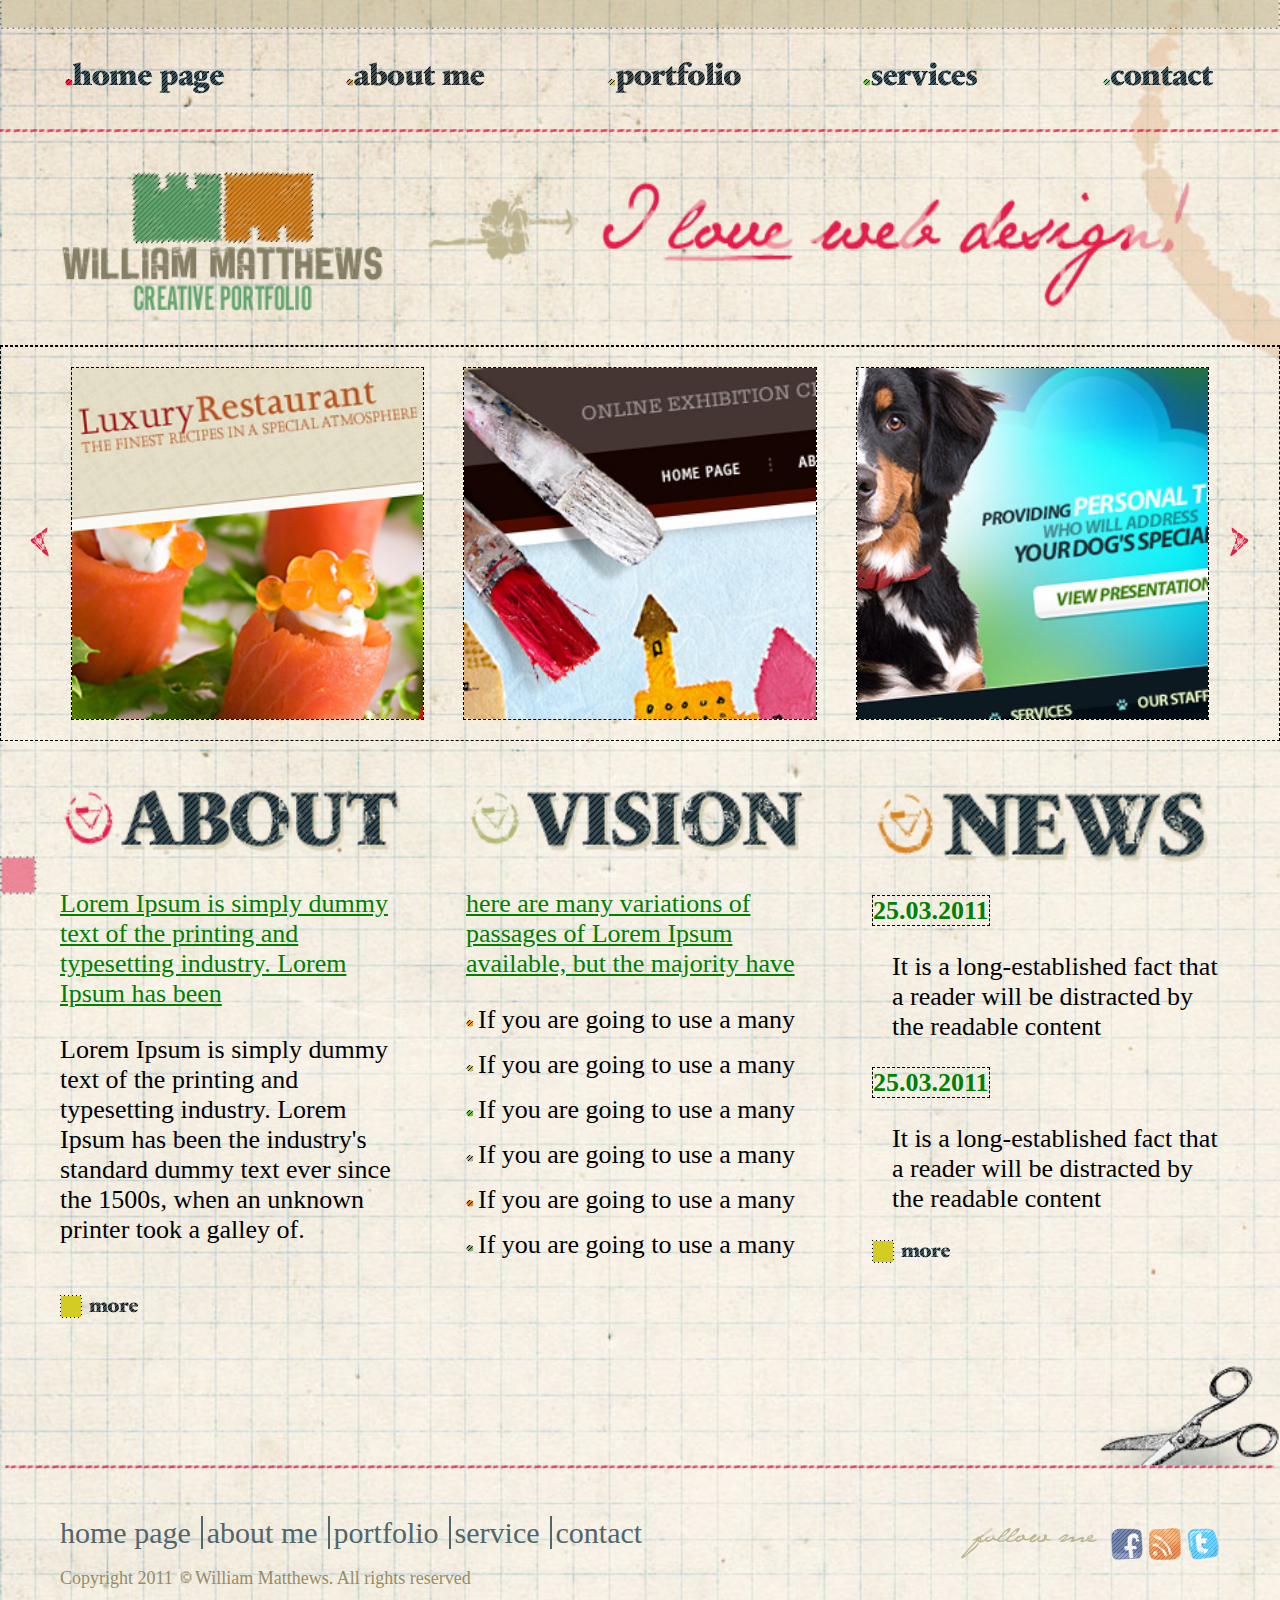
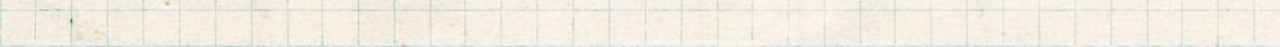
<file: index.html>
<!DOCTYPE html>
<html lang="en">
<head>
    <meta charset="UTF-8">
    <title>Home</title>
    <link rel="stylesheet" href="style.css">
</head>
<body>
<main class="main">
    <header>
        <img width="100%" src="images\top_line.png" alt="no image">
        <div class="menu">
            <a href="index.html"><img src="images\btn_1.png" alt="no image"></a>
            <a href="about.html"><img src="images\btn_2.png" alt="no image"></a>
            <a href="portfolio.html"><img src="images\btn_3.png" alt="no image"></a>
            <a href="services.html"><img src="images\btn_4.png" alt="no image"></a>
            <a href="contact.html"><img src="images\btn_5.png" alt="no image"></a>
        </div>
    </header>
    <section>
        <img width="100%" src="images\menu_line.png" alt="no image">
        <div class="home_section_1">
            <img width="28%" src="images\logo.png" alt="no image">
            <img width="69%" src="images\slogan.png" alt="no image">
        </div>
    </section>
    <section class="section_2">
        <div class="div_slide_section_2">
            <img src="images\slide_arrow_left.png" alt="no image">
        </div>
        <div class="images_section_2">
            <img class="picture_section_2"  src="images\thumb.jpg" alt="no image">
            <img class="picture_section_2"  src="images\thumb-02.jpg" alt="no image">
            <img class="picture_section_2"  src="images\thumb-03.jpg" alt="no image">
        </div>
        <div class="div_slide_section_2">
            <img src="images\slide_arrow_right.png" alt="no image">
        </div>
    </section>
    <section>
        <div class="section_3">
            <div class="section_3_info">
                <img width="100%" src="images\h_about.png" alt="no image">
                <p class="p_section_3_line">Lorem Ipsum is simply dummy text of the printing and typesetting industry. Lorem Ipsum has been</p>
                <p style="font-size: 26px; margin-bottom: 50px">Lorem Ipsum is simply dummy text of the printing and typesetting industry. Lorem Ipsum has been the industry's standard dummy text ever since the 1500s, when an unknown printer took a galley of. </p>
                <a href="#">
                    <img src="images\btn_more.png" alt="no image">
                </a>
            </div>
            <div class="section_3_info">
                <img width="100%" src="images\h_vision.png" alt="no image">
                <p class="p_section_3_line">here are many variations of passages of Lorem Ipsum available, but the majority have </p>
                <div class="text_section_3">
                    <div class="div_section_3">
                        <img src="images\bubble1.png" alt="no image">
                        <span class="span_section_3">If you are going to use a many </span>
                    </div>
                    <div class="div_section_3">
                        <img src="images\bubble2.png" alt="no image">
                        <span class="span_section_3">If you are going to use a many </span>
                    </div>
                    <div class="div_section_3">
                        <img src="images\bubble3.png" alt="no image">
                        <span class="span_section_3">If you are going to use a many </span>
                    </div>
                    <div class="div_section_3">
                        <img src="images\bubble4.png" alt="no image">
                        <span class="span_section_3">If you are going to use a many </span>
                    </div>
                    <div class="div_section_3">
                        <img src="images\bubble5.png" alt="no image">
                        <span class="span_section_3">If you are going to use a many </span>
                    </div>
                    <div class="div_section_3">
                        <img src="images\bubble6.png" alt="no image">
                        <span class="span_section_3">If you are going to use a many </span>
                    </div>
                </div>
            </div>
            <div class="section_3_info">
                <img width="100%" src="images\h_news.png" alt="no image">
                <div style="padding-top: 21px;">
                    <b class="b_section_3_line">25.03.2011</b>
                    <p class="news_p_section_3">It is a long-established fact that a reader will be distracted by the readable content</p>
                </div>
                <div>
                    <b class="b_section_3_line">25.03.2011</b>
                    <p class="news_p_section_3">It is a long-established fact that a reader will be distracted by the readable content</p>
                </div>
                <a href="#">
                    <img src="images\btn_more.png" alt="no image">
                </a>
            </div>
        </div>
    </section>
    <footer>
        <img style="width:100%" src="images\b_content.png" alt="no image">
            <div class="footer_links">
                <div class="contact">
                    <a href="index.html" class="a_line">home page</a>
                    <a href="about.html" class="a_line">about me</a>
                    <a href="portfolio.html" class="a_line">portfolio</a>
                    <a href="services.html" class="a_line">service</a>
                    <a href="contact.html" class="a_line" style="border: 0">contact</a>
                    <p style="color : #968c66; font-size : 18px">
                        Copyright 2011 <img style="width: auto; height: 15px;" src="images\Screenshot_1.png" alt="no image">William Matthews. All rights reserved
                    </p>
                </div>
                <div class="web_contact">
                    <img width="auto" src="images\h_follow.png" alt="no image">
                    <a href="https://www.facebook.com/" target="_blank"><img width="auto" src="images\icon_fb.png" alt="no image"></a>
                    <a href="https://feeder.co/" target="_blank"><img width="auto" src="images\icon_rss.png" alt="no image"></a>
                    <a href="https://twitter.com/" target="_blank"> <img width="auto" src="images\icon_tw.png" alt="no image"></a>
                </div>
            </div>
    </footer>


</main>
</body>
</html>
</file>
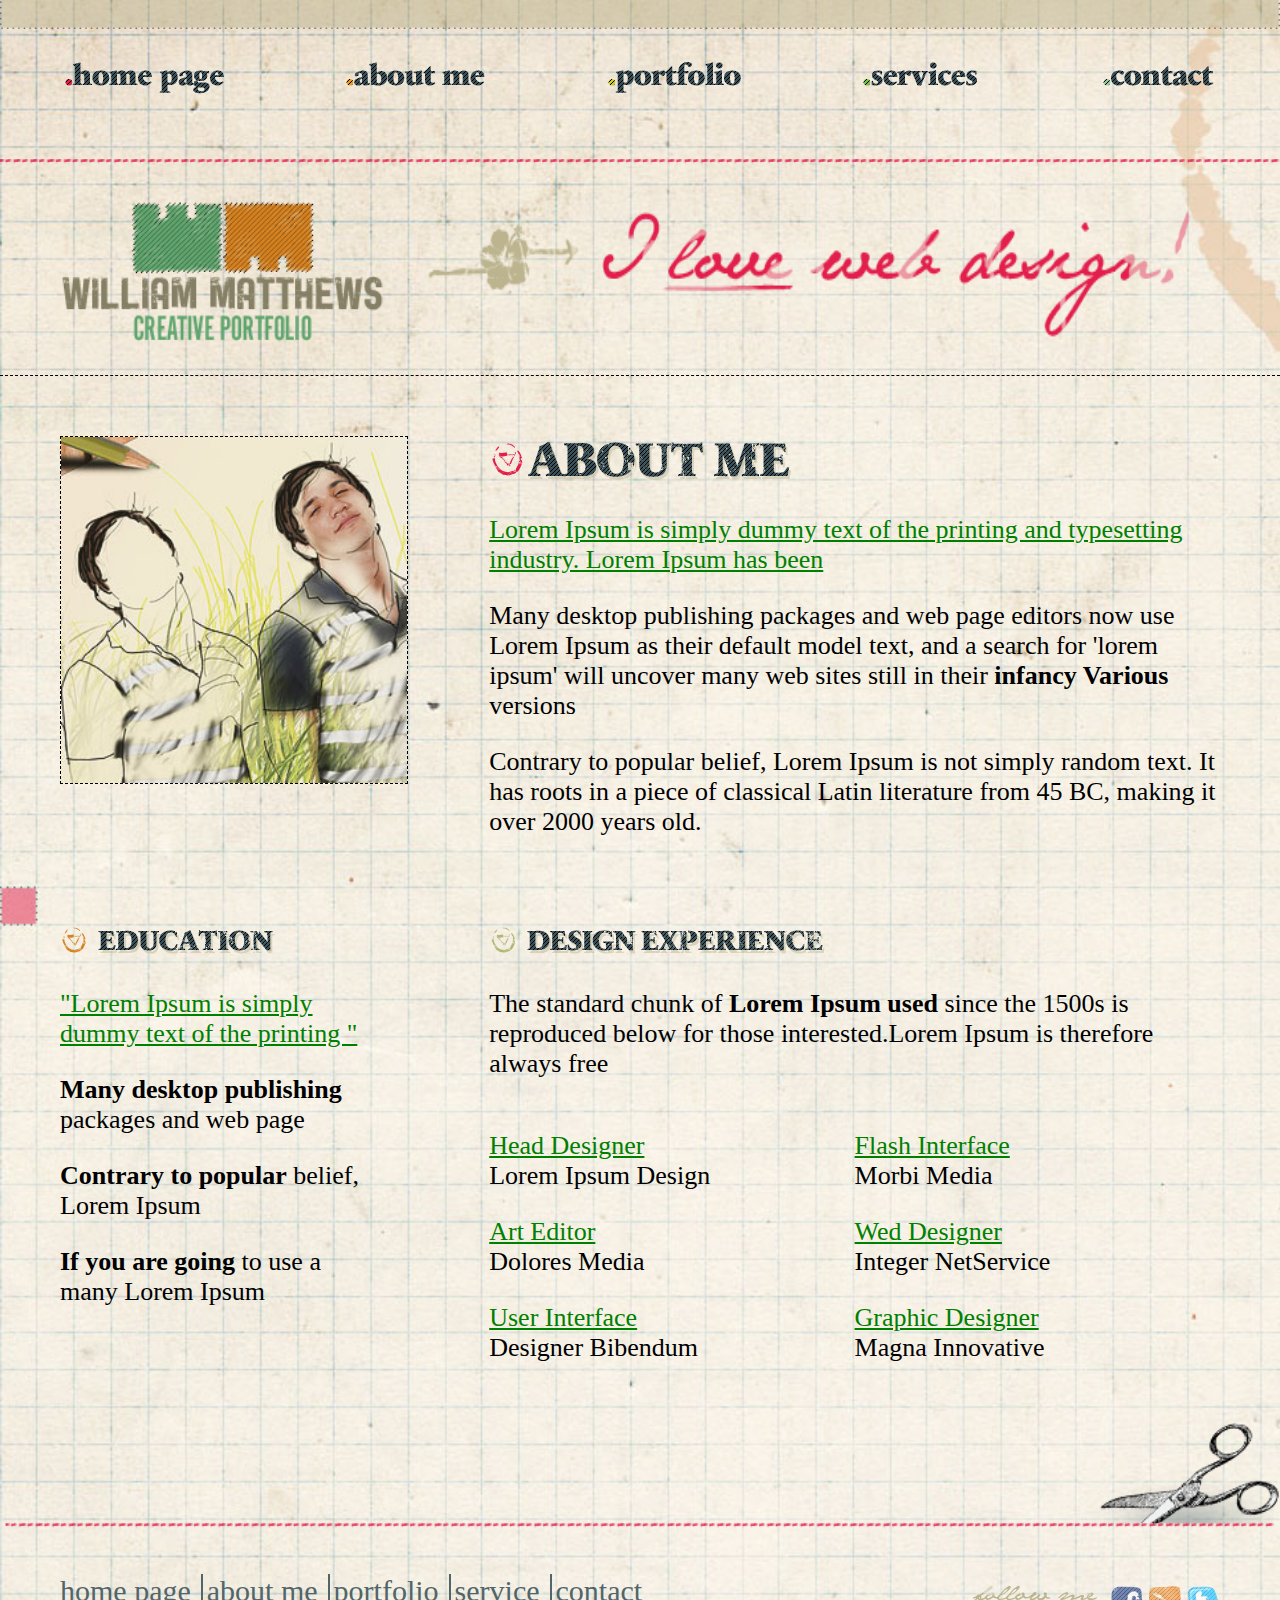
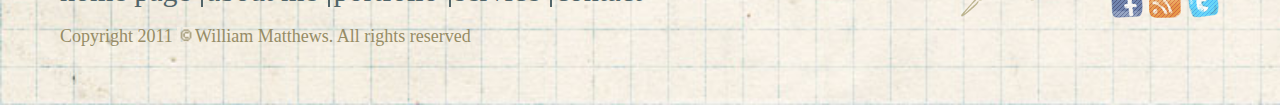
<file: about.html>
<!DOCTYPE html>
<html lang="en">
<head>
    <meta charset="UTF-8">
    <title>About</title>
    <link rel="stylesheet" href="style.css">
</head>
<body>
<main class="main">
    <header>
        <img width="100%" src="images\top_line.png" alt="no image">
        <div class="menu">
            <a href="index.html"><img src="images\btn_1.png" alt="no image"></a>
            <a href="about.html"><img src="images\btn_2.png" alt="no image"></a>
            <a href="portfolio.html"><img src="images\btn_3.png" alt="no image"></a>
            <a href="services.html"><img src="images\btn_4.png" alt="no image"></a>
            <a href="contact.html"><img src="images\btn_5.png" alt="no image"></a>
        </div>
    </header>
    <section style="padding: 30px 0px;">
        <img width="100%" src="images\menu_line.png" alt="no image">
        <div class="home_section_1">
            <img width="28%" src="images\logo.png" alt="no image">
            <img width="69%" src="images\slogan.png" alt="no image">
        </div>
    </section>
    <section style="padding: 0 60px;">
        <div class="about_section_3">
            <div style="width:30%;">
                <img style=" border: 1px dashed black; width:100%"  src="images\img_about_me.jpg" alt="no image">
            </div>
            <div style="width:63%">
                <img src="images\h_about_me.png" alt="no image">
                <p class="p_section_3_line">Lorem Ipsum is simply dummy text of the printing and typesetting industry. Lorem Ipsum has been</p>
                <p class="about_p_font">Many desktop publishing packages and web page editors now use Lorem Ipsum as their default model text, and a search for 'lorem ipsum' will uncover many web sites still in their <b>infancy  Various</b>  versions  </p>
                <p class="about_p_font">Contrary to popular belief, Lorem Ipsum is not simply random text. It has roots in a piece of classical Latin literature from 45 BC, making it over 2000 years old.</p>
            </div>
        </div>
        <div class="about_section_3">
            <div style="width:27%;">
                <img src="images\h_education.png" alt="no image">
                <p class="p_section_3_line">"Lorem Ipsum is simply dummy text of the printing "</p>
                <p class="about_p_font"><b>Many desktop publishing</b> packages and web page</p>
                <p class="about_p_font"><b>Contrary to popular</b> belief, Lorem Ipsum </p>
                <p class="about_p_font"><b>If you are going</b> to use a many Lorem Ipsum </p>
            </div>
            <div style="width:63%">
                <img src="images\h_design_experience.png" alt="no image">
                <p class="about_p_font">The standard chunk of <b>Lorem Ipsum used</b> since the 1500s is reproduced below for those interested.Lorem Ipsum is therefore always free</p>
                <div style=" display: flex;">
                    <div style="width : 50%">
                        <p style="margin-bottom : 0;" class="p_section_3_line">Head Designer</p>
                        <p style="margin-top : 0;" class="about_p_font">Lorem Ipsum Design</p>
                        <p style="margin-bottom : 0;" class="p_section_3_line">Art Editor</p>
                        <p style="margin-top : 0;" class="about_p_font">Dolores Media</p>
                        <p style="margin-bottom : 0;" class="p_section_3_line">User Interface</p>
                        <p style="margin-top : 0;" class="about_p_font">Designer Bibendum</p>
                    </div>
                    <div style="width : 50%">
                        <p style="margin-bottom : 0;" class="p_section_3_line">Flash Interface</p>
                        <p style="margin-top : 0;" class="about_p_font">Morbi Media</p>
                        <p style="margin-bottom : 0;" class="p_section_3_line">Wed Designer</p>
                        <p style="margin-top : 0;" class="about_p_font">Integer  NetService</p>
                        <p style="margin-bottom : 0;" class="p_section_3_line">Graphic Designer</p>
                        <p style="margin-top : 0;" class="about_p_font">Magna Innovative</p>
                    </div>
                </div>
            </div>
        </div>
    </section>




    <footer>
        <img style="width:100%" src="images\b_content.png" alt="no image">
        <div class="footer_links">
            <div class="contact">
                <a href="index.html" class="a_line">home page</a>
                <a href="about.html" class="a_line">about me</a>
                <a href="portfolio.html" class="a_line">portfolio</a>
                <a href="services.html" class="a_line">service</a>
                <a href="contact.html" class="a_line" style="border: 0">contact</a>
                <p style="color : #968c66; font-size : 18px">
                    Copyright 2011 <img style="width: auto; height: 15px;" src="images\Screenshot_1.png" alt="no image">William Matthews. All rights reserved
                </p>
            </div>
            <div class="web_contact">
                <img width="auto" src="images\h_follow.png" alt="no image">
                <a href="https://www.facebook.com/" target="_blank"><img width="auto" src="images\icon_fb.png" alt="no image"></a>
                <a href="https://feeder.co/" target="_blank"><img width="auto" src="images\icon_rss.png" alt="no image"></a>
                <a href="https://twitter.com/" target="_blank"> <img width="auto" src="images\icon_tw.png" alt="no image"></a>
            </div>
        </div>
    </footer>
</main>
</body>
</html>
</file>
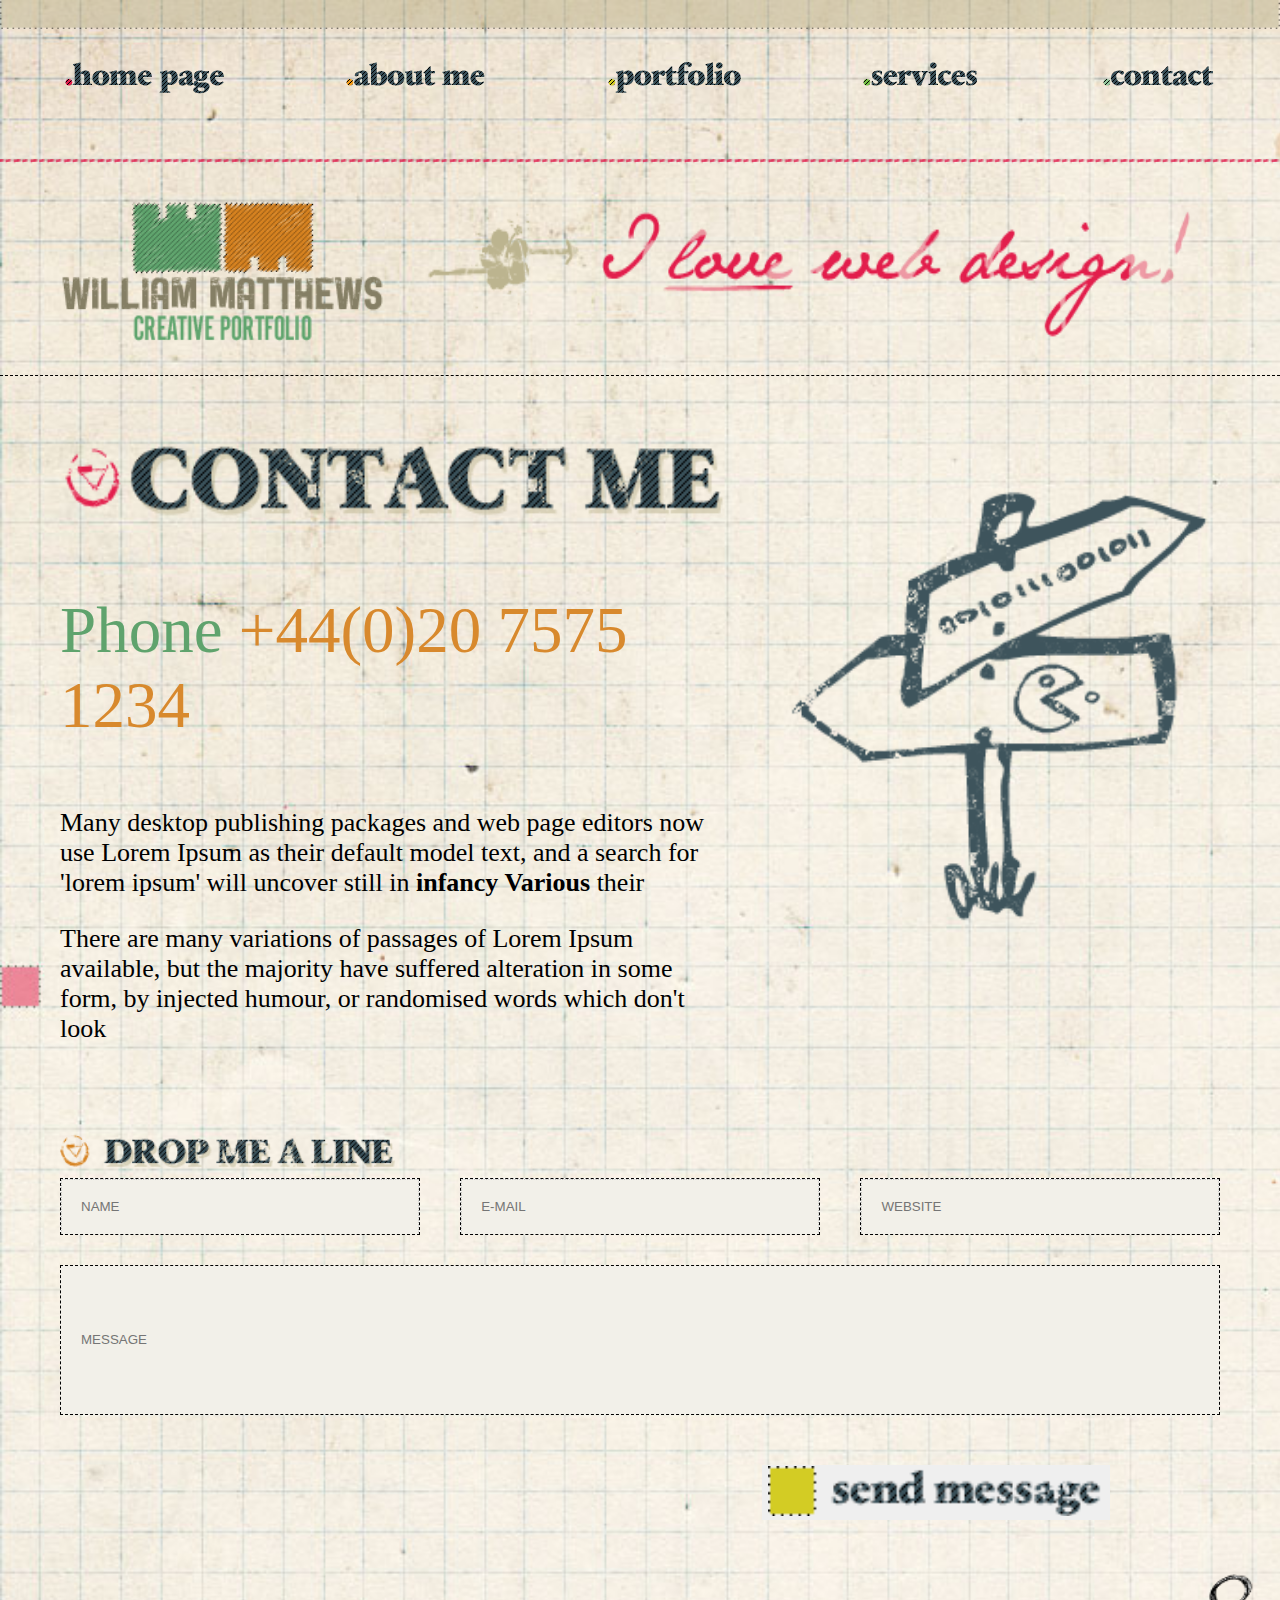
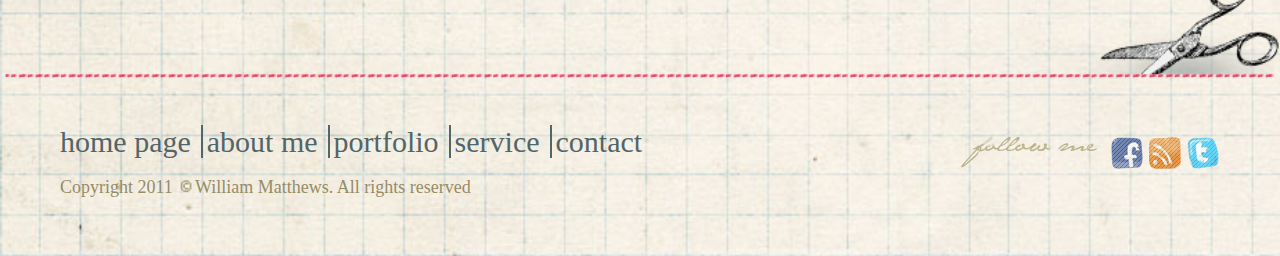
<file: contact.html>
<!DOCTYPE html>
<html lang="en">
<head>
    <meta charset="UTF-8">
    <title>Contact</title>
    <link rel="stylesheet" href="style.css">
</head>
<body>
<main class="main">
    <header>
        <img width="100%" src="images\top_line.png" alt="no image">
        <div class="menu">
            <a href="index.html"><img src="images\btn_1.png" alt="no image"></a>
            <a href="about.html"><img src="images\btn_2.png" alt="no image"></a>
            <a href="portfolio.html"><img src="images\btn_3.png" alt="no image"></a>
            <a href="services.html"><img src="images\btn_4.png" alt="no image"></a>
            <a href="contact.html"><img src="images\btn_5.png" alt="no image"></a>
        </div>
    </header>
    <section style="padding: 30px 0px;">
        <img width="100%" src="images\menu_line.png" alt="no image">
        <div class="home_section_1">
            <img width="28%" src="images\logo.png" alt="no image">
            <img width="69%" src="images\slogan.png" alt="no image">
        </div>
    </section>
    <section class="contact_section">
        <div style="width: 58%">
            <img width="100%" src="images\h_contact_me.png" alt="no image">
            <p style="font-size:65px; color:  #d8892d;" ><span style="color: #5fa36d">Phone</span> +44(0)20 7575 1234</p>
            <p class="about_p_font">Many desktop publishing packages and web page editors now use Lorem Ipsum as their default model text, and a search for 'lorem ipsum' will uncover still in  <b>infancy  Various</b>  their</p>
            <p class="about_p_font">There are many variations of passages of Lorem Ipsum available, but the majority have suffered alteration in some form, by injected humour, or randomised words which don't look </p>
        </div>
        <div style="width: 38%; padding-top: 30px">
            <img width="100%" src="images\img_contact_me.png" alt="no image">
        </div>
    </section>
    <section style="padding: 30px 60px;">
        <img width="30%" src="images\h_drop_me_a_line.png" alt="no image">
            <form>
                <div style="width:100%; display: flex; justify-content: space-between;">
                    <label style="width : 31%">
                        <input class="label_input" type="text" name="name" placeholder="NAME">
                    </label>
                    <label style="width : 31%">
                        <input class="label_input" type="email" name="email" placeholder="E-MAIL">
                    </label>
                    <label style="width : 31%">
                        <input class="label_input" type="text" name="website" placeholder="WEBSITE">
                    </label>
                </div>
                <div style="width:100%; margin-top : 30px">
                    <label style="width : 100%">
                        <input class="label_input_message" type="text" name="message" placeholder="MESSAGE">
                    </label>
                </div>
                <div class="div_contact_send">
                   <button style=" width:100%;  border: none;">
                       <img style="width: 100%" src="images\btn_send.png" alt="no image">
                    </button>
                </div>
            </form>
    </section>


    <footer>
        <img style="width:100%" src="images\b_content.png" alt="no image">
        <div class="footer_links">
            <div class="contact">
                <a href="index.html" class="a_line">home page</a>
                <a href="about.html" class="a_line">about me</a>
                <a href="portfolio.html" class="a_line">portfolio</a>
                <a href="services.html" class="a_line">service</a>
                <a href="contact.html" class="a_line" style="border: 0">contact</a>
                <p style="color : #968c66; font-size : 18px">
                    Copyright 2011 <img style="width: auto; height: 15px;" src="images\Screenshot_1.png" alt="no image">William Matthews. All rights reserved
                </p>
            </div>
            <div class="web_contact">
                <img width="auto" src="images\h_follow.png" alt="no image">
                <a href="https://www.facebook.com/" target="_blank"><img width="auto" src="images\icon_fb.png" alt="no image"></a>
                <a href="https://feeder.co/" target="_blank"><img width="auto" src="images\icon_rss.png" alt="no image"></a>
                <a href="https://twitter.com/" target="_blank"> <img width="auto" src="images\icon_tw.png" alt="no image"></a>
            </div>
        </div>
    </footer>
</main>
</body>
</html>
</file>
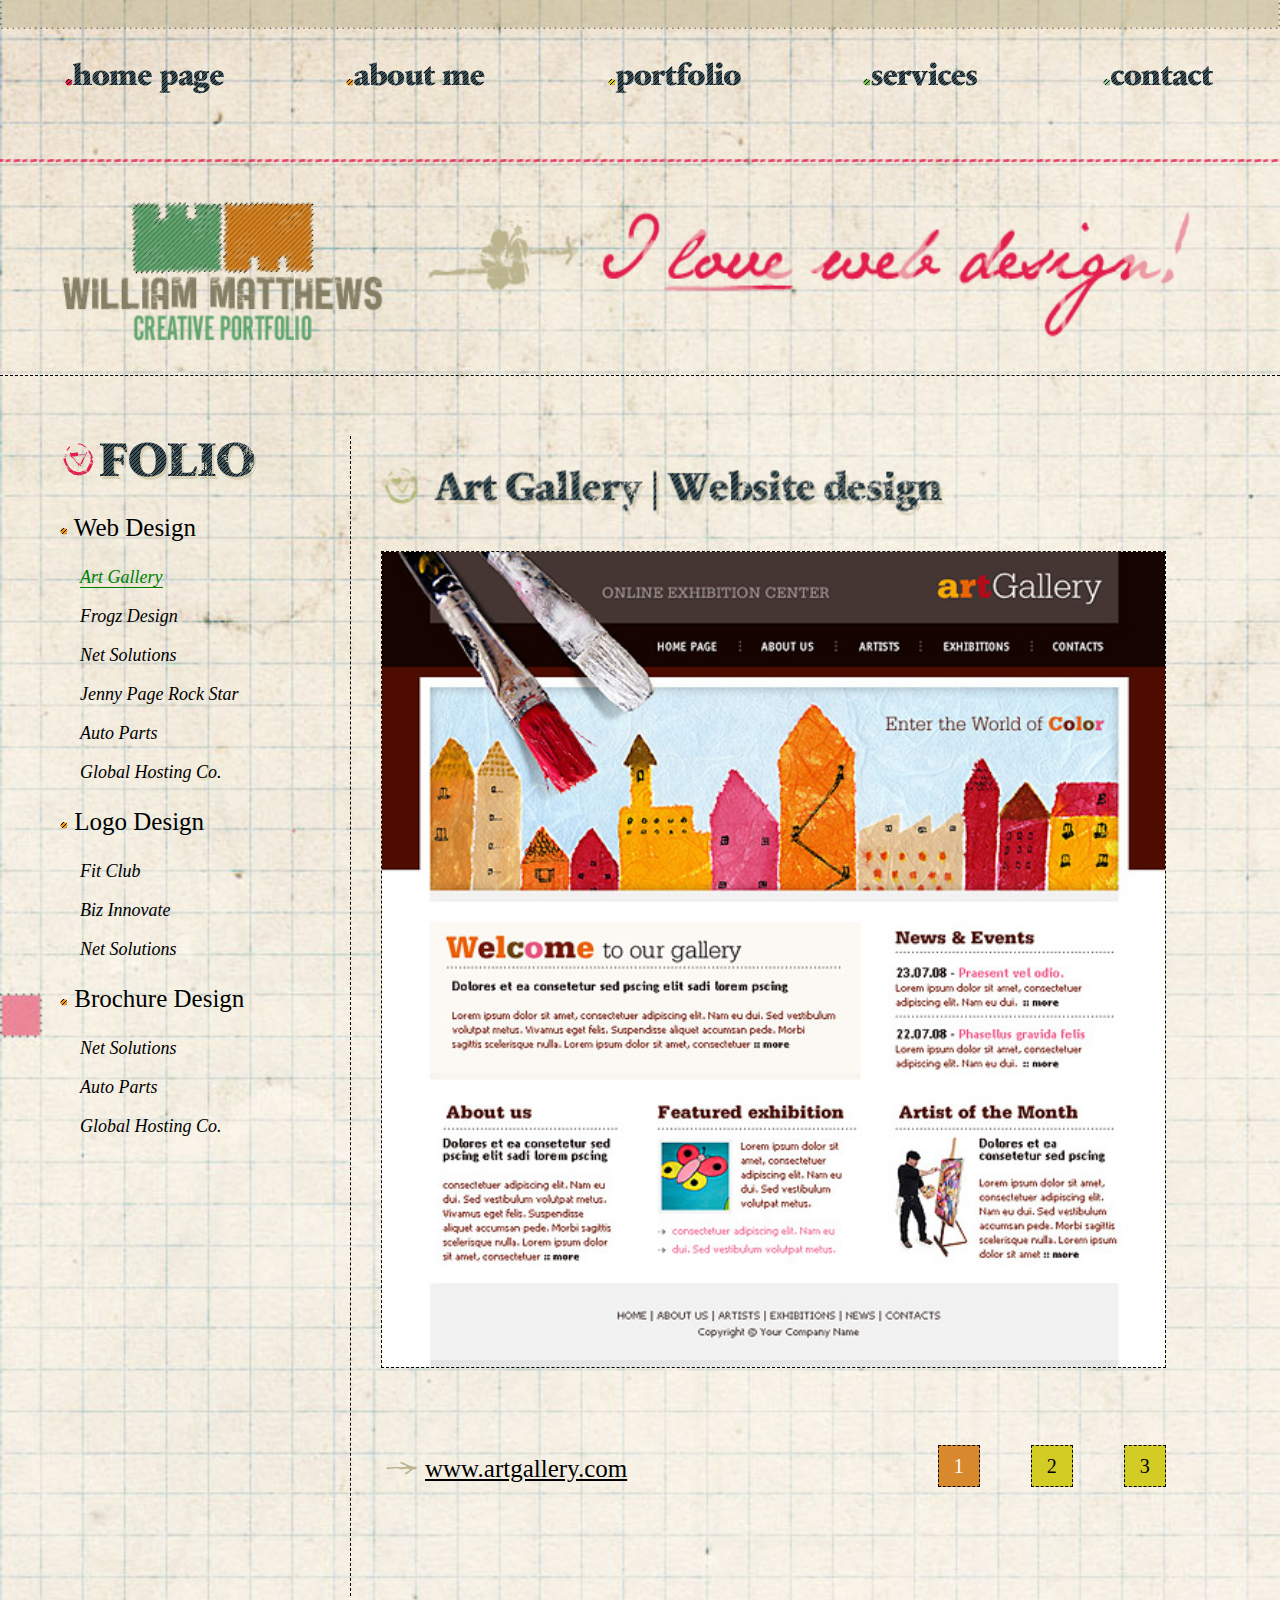
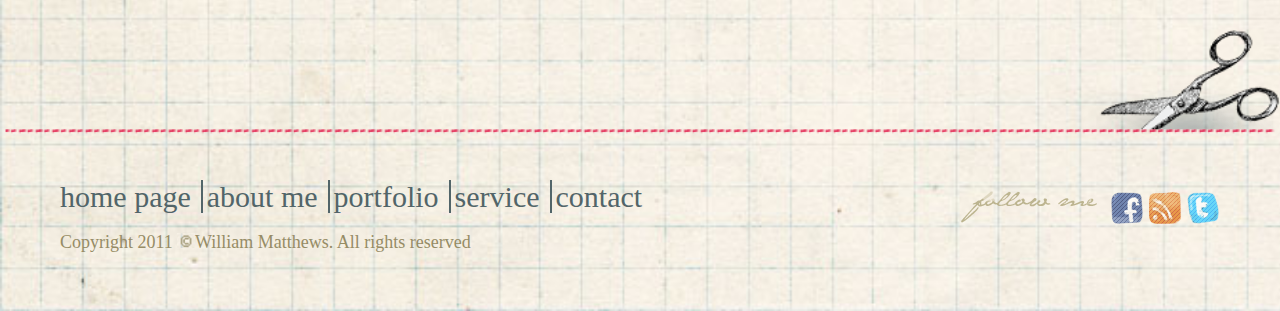
<file: portfolio.html>
<!DOCTYPE html>
<html lang="en">
<head>
    <meta charset="UTF-8">
    <title>Portfolio</title>
    <link rel="stylesheet" href="style.css">
</head>

<body>
<main class="main">
    <header>
        <img width="100%" src="images\top_line.png" alt="no image">
        <div class="menu">
            <a href="index.html"><img src="images\btn_1.png" alt="no image"></a>
            <a href="about.html"><img src="images\btn_2.png" alt="no image"></a>
            <a href="portfolio.html"><img src="images\btn_3.png" alt="no image"></a>
            <a href="services.html"><img src="images\btn_4.png" alt="no image"></a>
            <a href="contact.html"><img src="images\btn_5.png" alt="no image"></a>
        </div>
    </header>
    <section style="padding: 30px 0px;">
        <img width="100%" src="images\menu_line.png" alt="no image">
        <div class="home_section_1">
            <img width="28%" src="images\logo.png" alt="no image">
            <img width="69%" src="images\slogan.png" alt="no image">
        </div>
    </section>
    <section class="portfolio_section">
        <div style=" width : 25%">
            <img src="images\h_folio.png" alt="no image">
            <p style="font-size:25px"><img src="images\bubble1.png" alt="no image"> Web Design</p>
            <div style="padding-left : 20px">
                <p class="portfolio_p_font" ><span style="border-bottom:1px solid green; color: green">Art Gallery</span></p>
                <p class="portfolio_p_font">Frogz Design</p>
                <p class="portfolio_p_font">Net Solutions</p>
                <p class="portfolio_p_font">Jenny Page Rock Star</p>
                <p class="portfolio_p_font">Auto Parts</p>
                <p class="portfolio_p_font">Global Hosting Co.</p>
            </div>
            <p style="font-size:25px"><img src="images\bubble1.png" alt="no image"> Logo Design</p>
            <div style="padding-left : 20px">
                <p class="portfolio_p_font">Fit Club</p>
                <p class="portfolio_p_font">Biz Innovate</p>
                <p class="portfolio_p_font">Net Solutions</p>
            </div>
            <p style="font-size:25px"><img src="images\bubble1.png" alt="no image"> Brochure Design</p>
            <div style="padding-left : 20px">
                <p class="portfolio_p_font">Net Solutions</p>
                <p class="portfolio_p_font">Auto Parts</p>
                <p class="portfolio_p_font">Global Hosting Co.</p>
            </div>
        </div>
        <div style="width : 75%; border-left : 1px dashed black;padding: 30px">
            <div style="width:70%; padding-bottom: 30px">
                <img width="100%"  src="images\h_art_gallery.png" alt="no image">
            </div>
            <div style="width:97%">
                <img style="width: 100%; border: 1px dashed black; " src="images\p1_preview1.jpg" alt="no image">
                <div class="portfolio_div">
                    <div>
                        <img src="images\arrow_link.png" alt="no image">
                        <a href="#" style="color:black; font-size: 25px" >www.artgallery.com</a>
                    </div>
                    <div>
                        <span style="background-color: #d8892d; color: white" class="portfolio_span">1</span>
                        <span class="portfolio_span">2</span>
                        <span class="portfolio_span">3</span>
                    </div>
                </div>
            </div>

        </div>

    </section>


    <footer>
        <img style="width:100%" src="images\b_content.png" alt="no image">
        <div class="footer_links">
            <div class="contact">
                <a href="index.html" class="a_line">home page</a>
                <a href="about.html" class="a_line">about me</a>
                <a href="portfolio.html" class="a_line">portfolio</a>
                <a href="services.html" class="a_line">service</a>
                <a href="contact.html" class="a_line" style="border: 0">contact</a>
                <p style="color : #968c66; font-size : 18px">
                    Copyright 2011 <img style="width: auto; height: 15px;" src="images\Screenshot_1.png" alt="no image">William Matthews. All rights reserved
                </p>
            </div>
            <div class="web_contact">
                <img width="auto" src="images\h_follow.png" alt="no image">
                <a href="https://www.facebook.com/" target="_blank"><img width="auto" src="images\icon_fb.png" alt="no image"></a>
                <a href="https://feeder.co/" target="_blank"><img width="auto" src="images\icon_rss.png" alt="no image"></a>
                <a href="https://twitter.com/" target="_blank"> <img width="auto" src="images\icon_tw.png" alt="no image"></a>
            </div>
        </div>
    </footer>
</main>
</body>
</html>
</file>
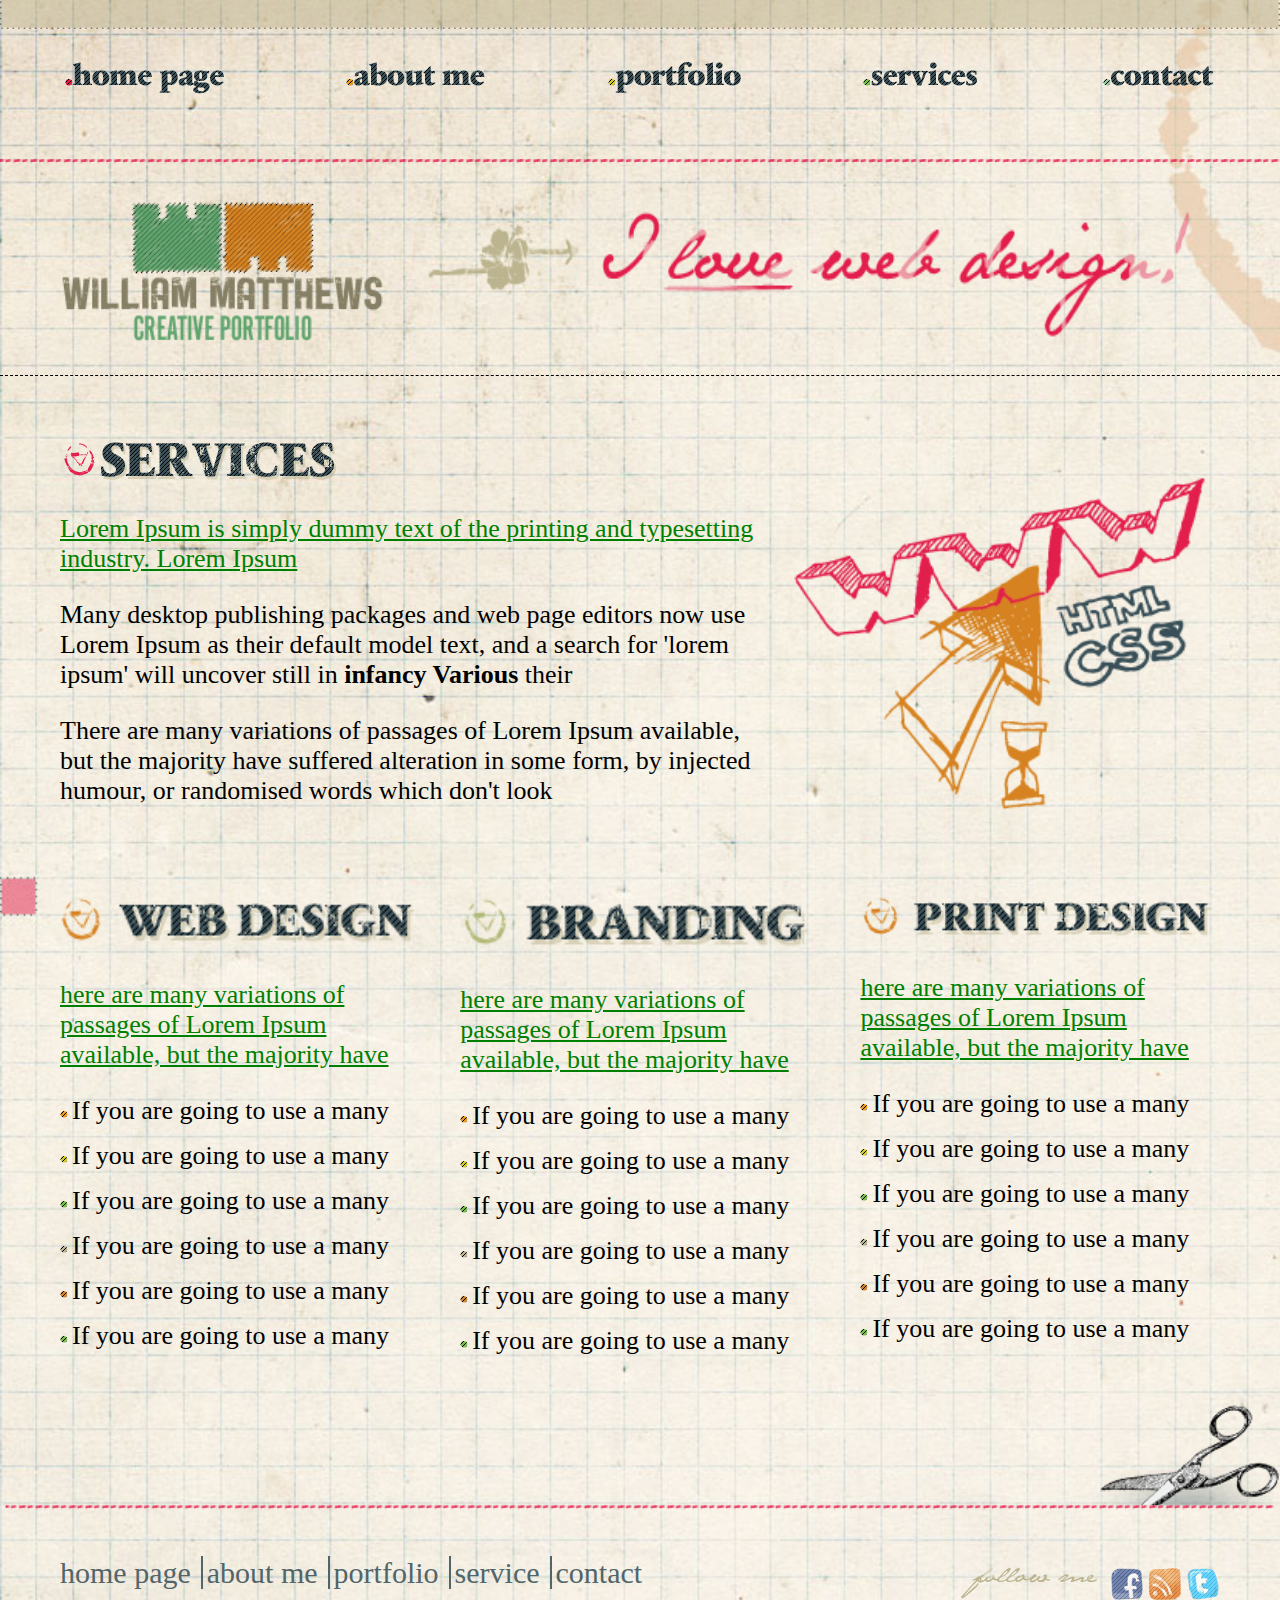
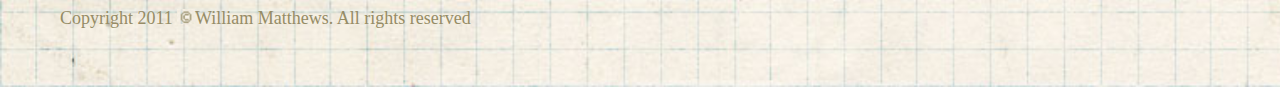
<file: services.html>
<!DOCTYPE html>
<html lang="en">
<head>
    <meta charset="UTF-8">
    <title>Services</title>
    <link rel="stylesheet" href="style.css">
</head>
<body>
<main class="main">
    <header>
        <img width="100%" src="images\top_line.png" alt="no image">
        <div class="menu">
            <a href="index.html"><img src="images\btn_1.png" alt="no image"></a>
            <a href="about.html"><img src="images\btn_2.png" alt="no image"></a>
            <a href="portfolio.html"><img src="images\btn_3.png" alt="no image"></a>
            <a href="services.html"><img src="images\btn_4.png" alt="no image"></a>
            <a href="contact.html"><img src="images\btn_5.png" alt="no image"></a>
        </div>
    </header>
    <section style="padding: 30px 0px;">
        <img width="100%" src="images\menu_line.png" alt="no image">
        <div class="home_section_1">
            <img width="28%" src="images\logo.png" alt="no image">
            <img width="69%" src="images\slogan.png" alt="no image">
        </div>
    </section>
    <section class="services_section">
        <div style="width: 60%">
            <img src="images\h_services.png" alt="no image">
            <p class="p_section_3_line">Lorem Ipsum is simply dummy text of the printing and typesetting industry. Lorem Ipsum </p>
            <p class="about_p_font">Many desktop publishing packages and web page editors now use Lorem Ipsum as their default model text, and a search for 'lorem ipsum' will uncover still in  <b>infancy  Various</b>  their</p>
            <p class="about_p_font">There are many variations of passages of Lorem Ipsum available, but the majority have suffered alteration in some form, by injected humour, or randomised words which don't look </p>
        </div>
        <div style="width: 38%; padding-top: 30px">
            <img width="100%" src="images\img_services.png" alt="no image">
        </div>
    </section>
    <section class="service_section">
        <div style="width: 31%">
            <img width="100%" src="images\h_web_design.png" alt="no image">
            <p class="p_section_3_line">here are many variations of passages of Lorem Ipsum available, but the majority have </p>
            <div class="text_section_3">
                <div class="div_section_3">
                    <img src="images\bubble1.png" alt="no image">
                    <span class="span_section_3">If you are going to use a many </span>
                </div>
                <div class="div_section_3">
                    <img src="images\bubble2.png" alt="no image">
                    <span class="span_section_3">If you are going to use a many </span>
                </div>
                <div class="div_section_3">
                    <img src="images\bubble3.png" alt="no image">
                    <span class="span_section_3">If you are going to use a many </span>
                </div>
                <div class="div_section_3">
                    <img src="images\bubble4.png" alt="no image">
                    <span class="span_section_3">If you are going to use a many </span>
                </div>
                <div class="div_section_3">
                    <img src="images\bubble5.png" alt="no image">
                    <span class="span_section_3">If you are going to use a many </span>
                </div>
                <div class="div_section_3">
                    <img src="images\bubble6.png" alt="no image">
                    <span class="span_section_3">If you are going to use a many </span>
                </div>
            </div>
        </div>
        <div style="width: 31%">
            <img width="100%" src="images\h_branding.png" alt="no image">
            <p class="p_section_3_line">here are many variations of passages of Lorem Ipsum available, but the majority have </p>
            <div class="text_section_3">
                <div class="div_section_3">
                    <img src="images\bubble1.png" alt="no image">
                    <span class="span_section_3">If you are going to use a many </span>
                </div>
                <div class="div_section_3">
                    <img src="images\bubble2.png" alt="no image">
                    <span class="span_section_3">If you are going to use a many </span>
                </div>
                <div class="div_section_3">
                    <img src="images\bubble3.png" alt="no image">
                    <span class="span_section_3">If you are going to use a many </span>
                </div>
                <div class="div_section_3">
                    <img src="images\bubble4.png" alt="no image">
                    <span class="span_section_3">If you are going to use a many </span>
                </div>
                <div class="div_section_3">
                    <img src="images\bubble5.png" alt="no image">
                    <span class="span_section_3">If you are going to use a many </span>
                </div>
                <div class="div_section_3">
                    <img src="images\bubble6.png" alt="no image">
                    <span class="span_section_3">If you are going to use a many </span>
                </div>
            </div>
        </div>
        <div style="width: 31%">
            <img width="100%" src="images\h_print_design.png" alt="no image">
            <p class="p_section_3_line">here are many variations of passages of Lorem Ipsum available, but the majority have </p>
            <div class="text_section_3">
                <div class="div_section_3">
                    <img src="images\bubble1.png" alt="no image">
                    <span class="span_section_3">If you are going to use a many </span>
                </div>
                <div class="div_section_3">
                    <img src="images\bubble2.png" alt="no image">
                    <span class="span_section_3">If you are going to use a many </span>
                </div>
                <div class="div_section_3">
                    <img src="images\bubble3.png" alt="no image">
                    <span class="span_section_3">If you are going to use a many </span>
                </div>
                <div class="div_section_3">
                    <img src="images\bubble4.png" alt="no image">
                    <span class="span_section_3">If you are going to use a many </span>
                </div>
                <div class="div_section_3">
                    <img src="images\bubble5.png" alt="no image">
                    <span class="span_section_3">If you are going to use a many </span>
                </div>
                <div class="div_section_3">
                    <img src="images\bubble6.png" alt="no image">
                    <span class="span_section_3">If you are going to use a many </span>
                </div>
            </div>
        </div>
    </section>
    <footer>
        <img style="width:100%" src="images\b_content.png" alt="no image">
        <div class="footer_links">
            <div class="contact">
                <a href="index.html" class="a_line">home page</a>
                <a href="about.html" class="a_line">about me</a>
                <a href="portfolio.html" class="a_line">portfolio</a>
                <a href="services.html" class="a_line">service</a>
                <a href="contact.html" class="a_line" style="border: 0">contact</a>
                <p style="color : #968c66; font-size : 18px">
                    Copyright 2011 <img style="width: auto; height: 15px;" src="images\Screenshot_1.png" alt="no image">William Matthews. All rights reserved
                </p>
            </div>
            <div class="web_contact">
                <img width="auto" src="images\h_follow.png" alt="no image">
                <a href="https://www.facebook.com/" target="_blank"><img width="auto" src="images\icon_fb.png" alt="no image"></a>
                <a href="https://feeder.co/" target="_blank"><img width="auto" src="images\icon_rss.png" alt="no image"></a>
                <a href="https://twitter.com/" target="_blank"> <img width="auto" src="images\icon_tw.png" alt="no image"></a>
            </div>
        </div>
    </footer>
</main>
</body>
</html>
</file>
<file: style.css>
body {
	margin: 0;
}
*{
	box-sizing: border-box;
}
.main {
    width: 100%;
    background-image: url(images/b_coffee.jpg);
    background-repeat: no-repeat;
    background-size: cover;

}
.menu{
    width: 100%;
    padding: 20px 60px;
    display: flex;
    justify-content: space-between;
}
.footer_links , .section_3{
    width: 100%;
    padding: 40px 60px;
    display: flex;
    justify-content: space-between;
}
.a_line {
    color : #526569;
    font-size : 30px;
    border-right: 2px solid #526569;
    text-decoration: none;
    padding-right: 10px
}
.home_section_1 {
    width: 100%;
    display: flex;
    padding: 30px 60px;
    justify-content: space-between;
    border-bottom: 1px dashed black;
}
.section_2 {
    width: 100%;
    display: flex;
    justify-content: space-between;
    border: 1px dashed black;
    padding: 20px;
}
.images_section_2{
    width: 92%;
    display: flex;
    justify-content: space-between;
}
.div_slide_section_2 {
    width:3%;
    align-content: center;
    text-align-last: center;
}
.picture_section_2 {
    width: 31%;
    border: 1px dashed black;
}
.section_3_info {
    width: 30%;
}
.p_section_3_line {
    font-size: 26px;
    text-decoration-line : underline;
    color: green;
}
.span_section_3,.about_p_font {
    font-size: 26px;
}
.div_section_3 {
    margin-bottom: 15px;

}
.b_section_3_line {
    font-size: 26px;
    color: green;
    border: 1px dashed black;
}
.news_p_section_3 {
        font-size: 26px;
        padding-left : 20px;
}
.about_section_3{
    display: flex;
    justify-content: space-between;
    padding: 30px 0;
}
.portfolio_p_font {
    font-size: 18px;
    font-style: italic;
}
.portfolio_section, .services_section, .service_section, .contact_section {
    padding: 30px 60px;
    display: flex;
    justify-content: space-between;
}
.portfolio_div {
    width: 100%;
    display: flex;
    justify-content: space-between;
    padding: 83px 0;
}
.portfolio_span {
    margin-left: 47px;
    font-size : 20px;
    padding : 9px 15px;
    background-color : #d3cc24;
    border: 1px dashed black;
}
.label_input {
    width:100%;
    padding: 20px 0 20px 20px;
    border: 1px dashed black;
    background-image: url(images/b_input2.png);
    background-repeat: no-repeat;
    background-size: cover;
}
.label_input_message {
    width:100%;
    padding: 20px 0 20px 20px;
    border: 1px dashed black;
    background-color : #f2f0e9;
    height: 150px;
}
.div_contact_send{
    width :30%;
    float: right;
    margin: 50px 110px;

}
</file>
